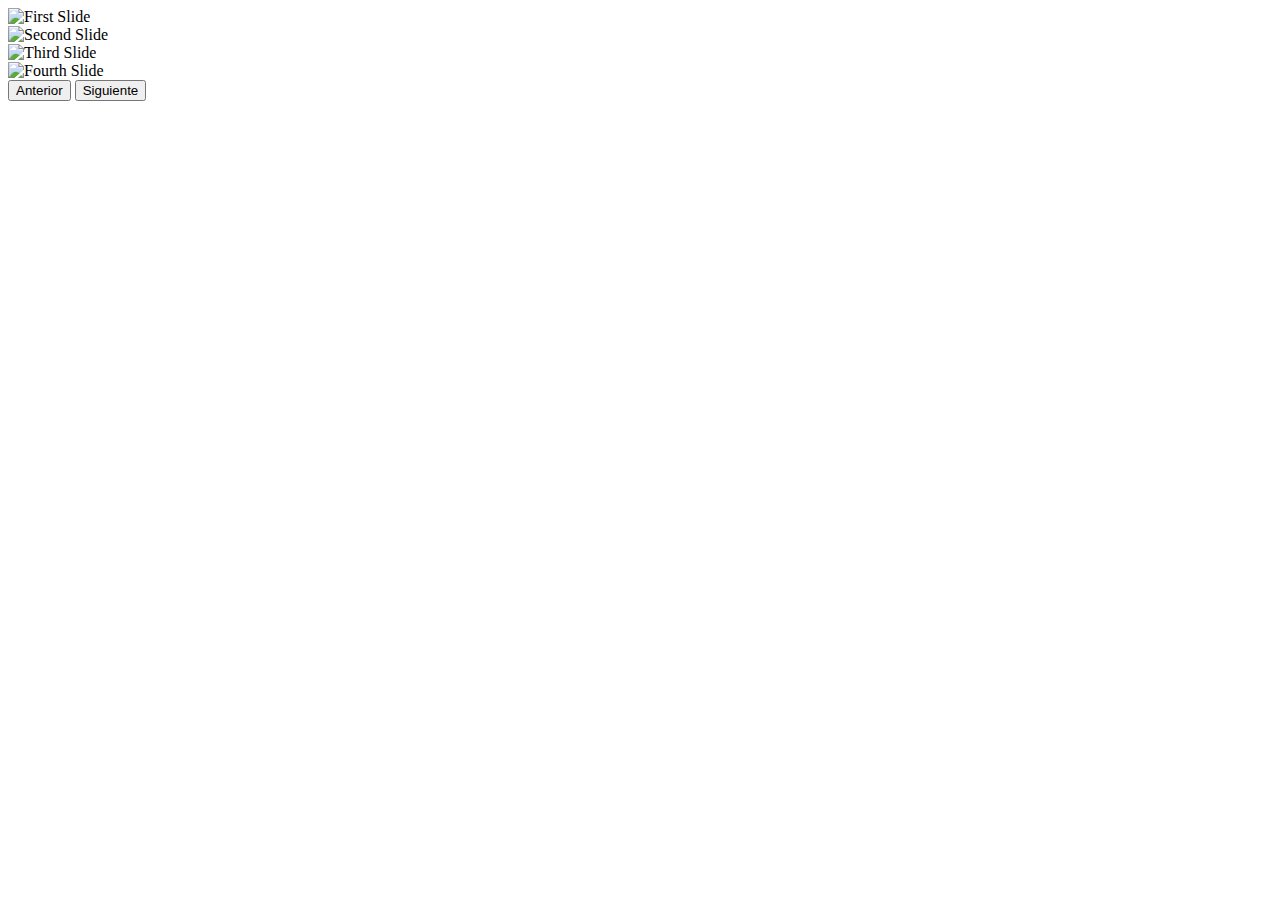
<file: src/main/resources/templates/index.html>
<!DOCTYPE html>
<html lang="en" xmlns:th="http://thymeleaf.org">

<head th:replace="layout :: head" th:with="titulo='Home - Cassa Angolo"></head>

<body class="color-fondo">


    <nav th:replace="layout :: navbar"></nav>


    <!--<img th:src="@{/img/cassangolo.jpeg}" class="img-fluid"alt="cassa angolo foto"/>-->




    <div id="carouselExample" class="carousel slide">
        <div class="carousel-inner">
            <div class="carousel-item active">
                <img th:src="@{/img/first-slide.jpeg}" class="d-block w-100" alt="First Slide">
            </div>
            <div class="carousel-item">
                <img th:src="@{/img/fourth-slide.jpeg}" class="d-block w-100" alt="Second Slide">
            </div>
            <div class="carousel-item">
                <img th:src="@{/img/second-slide.jpeg}" class="d-block w-100" alt="Third Slide">
            </div>
            <div class="carousel-item">
                <img th:src="@{/img/third-slide.jpeg}" class="d-block w-100" alt="Fourth Slide">
            </div>
        </div>
        <button class="carousel-control-prev" type="button" data-bs-target="#carouselExample" data-bs-slide="prev">
            <span class="carousel-control-prev-icon" aria-hidden="true"></span>
            <span class="visually-hidden">Anterior</span>
        </button>
        <button class="carousel-control-next" type="button" data-bs-target="#carouselExample" data-bs-slide="next">
            <span class="carousel-control-next-icon" aria-hidden="true"></span>
            <span class="visually-hidden">Siguiente</span>
        </button>
    </div>




    <br>


    <!-- Footer -->
    <footer th:replace="layout :: footer"></footer>

    <!-- Scripts -->
    <div th:replace="layout :: scripts"></div>
</body>

</html>
</file>
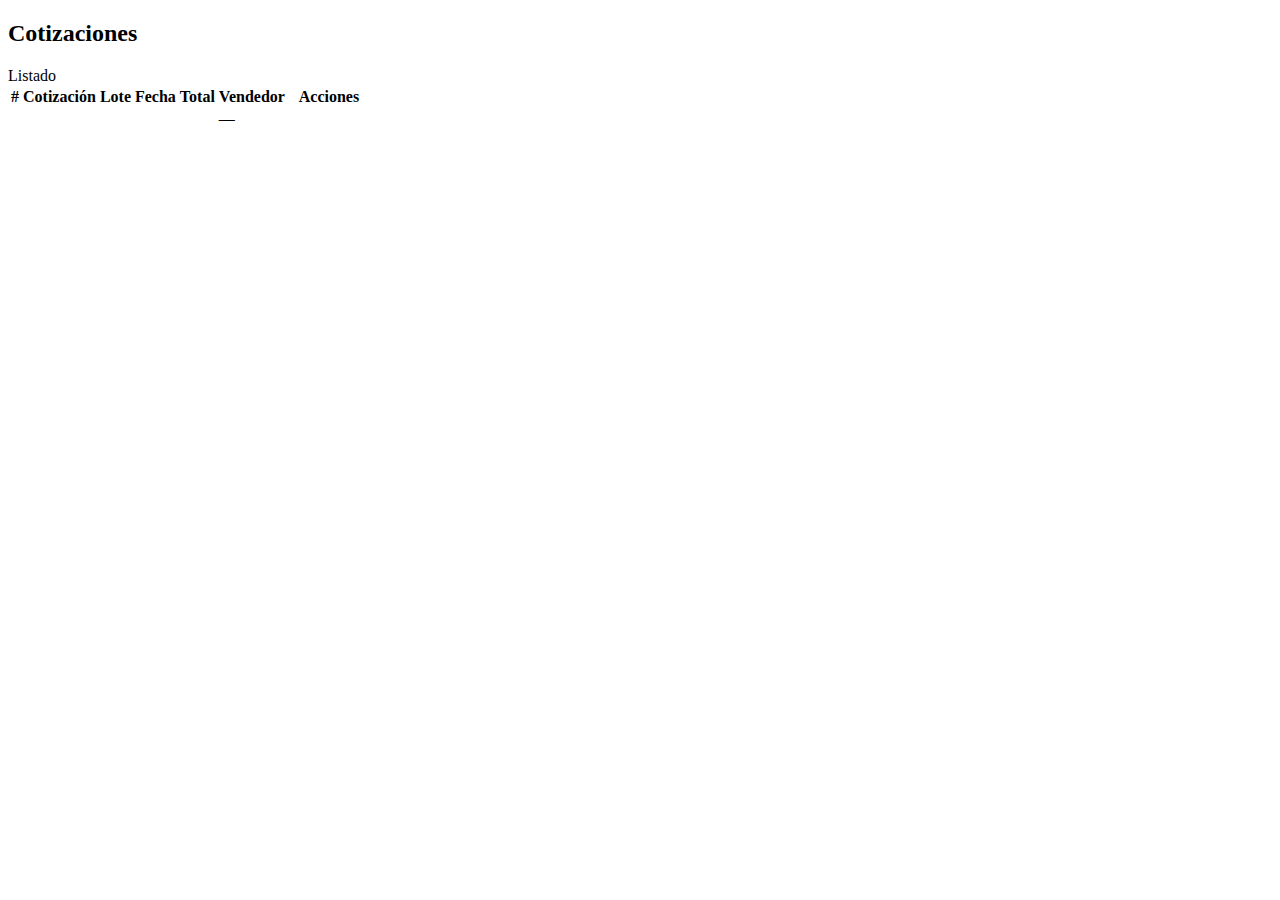
<file: src/main/resources/templates/cotizaciones.html>
<!DOCTYPE html>
<html lang="es">

<head th:replace="layout :: head" th:with="titulo='Cotizaciones'"></head>

<body class="color-fondo">

    <nav th:replace="layout :: navbar"></nav>

    <div class="container mt-4">

        <h2 class="mb-4">Cotizaciones</h2>

        <div class="card">
            <div class="card-header bg-dark text-white">Listado</div>

            <div class="card-body p-0">
                <table class="table table-striped table-hover mb-0">
                    <thead class="table-dark">
                        <tr>
                            <th># Cotización</th>
                            <th>Lote</th>
                            <th>Fecha</th>
                            <th>Total</th>
                            <th>Vendedor</th>
                            <th class="text-center" style="width: 80px;">Acciones</th>
                        </tr>
                    </thead>

                    <tbody>
                        <tr th:each="c : ${cotizaciones}">
                            <td th:text="${c.numeroCotizacion}"></td>

                            <!-- Lote en formato: Etapa-Mz-Lote -->
                            <td th:text="${c.lote.etapa + '-' + c.lote.manzana + '-' + c.lote.numero}"></td>

                            <td th:text="${#temporals.format(c.fecha, 'dd/MM/yyyy HH:mm')}"></td>


                            <td th:text="${c.precioTotal}"></td>

                            <!-- Añadido: vendedor tolerante a null -->
                            <td>
                                <span th:if="${c.vendedor != null}" th:text="${c.vendedor.username}"></span>
                                <span th:unless="${c.vendedor != null}">—</span>
                            </td>



                            <!-- Botón PDF con ícono -->
                            <td class="text-center">
                                <a class="btn btn-danger btn-sm" title="Descargar PDF"
                                    th:href="@{/cotizaciones/pdf/{id}(id=${c.id})}">
                                    <i class="bi bi-filetype-pdf"></i>
                                </a>
                            </td>
                        </tr>
                    </tbody>

                </table>
            </div>
        </div>

    </div>

    <footer th:replace="layout :: footer"></footer>
    <div th:replace="layout :: scripts"></div>

</body>

</html>
</file>
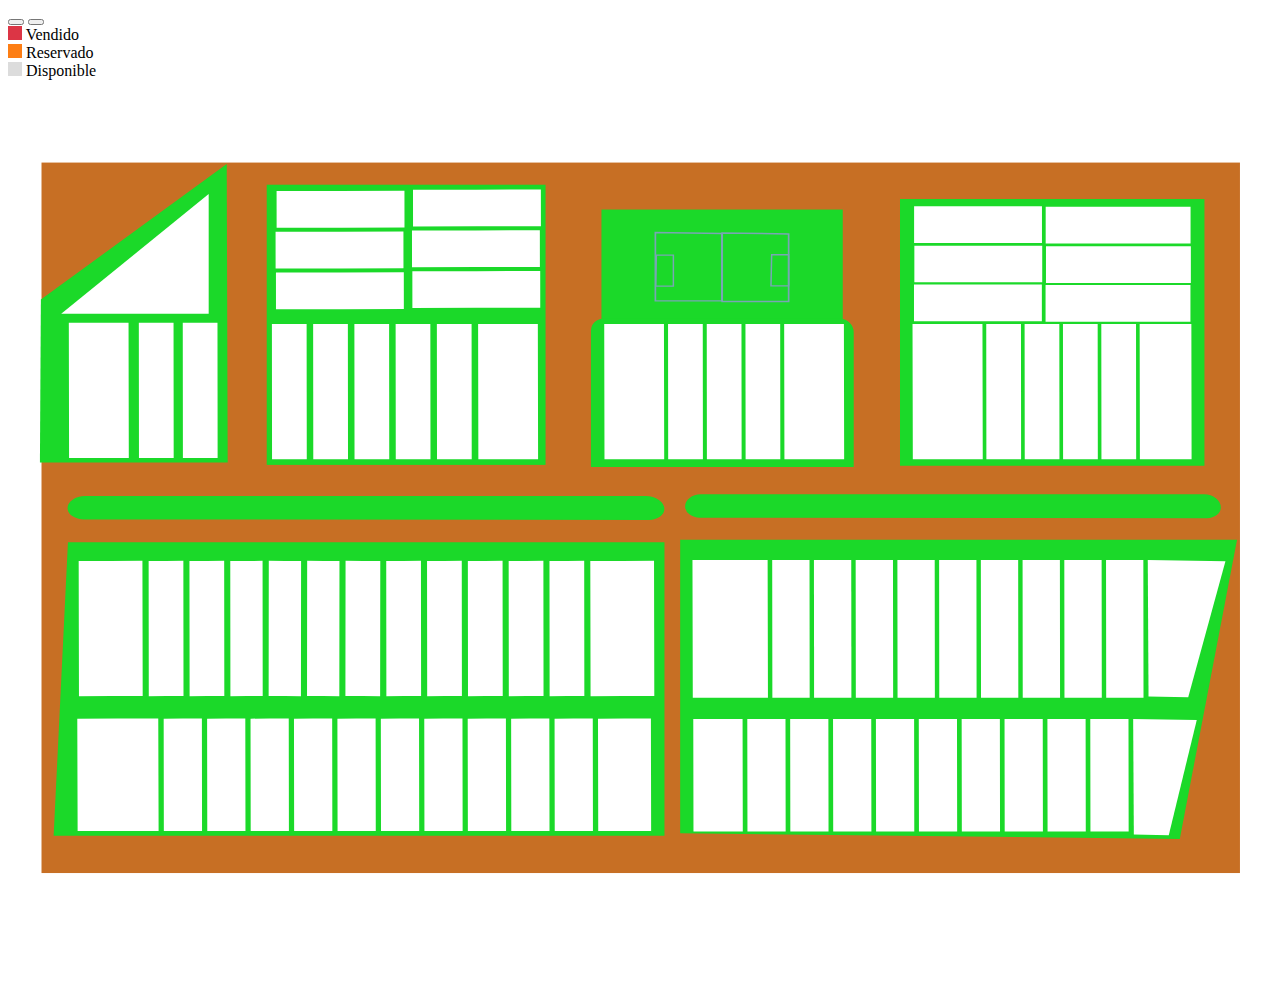
<file: src/main/resources/templates/etapa-2.html>
<!DOCTYPE html>
<html lang="en">

<head th:replace="layout :: head" th:with="titulo='Lotes Etapa II' ">


</head>


<body class="color-fondo">

    <nav th:replace="layout :: navbar"></nav>



    <div class="row">
        <div id="tooltip-lote" class="tooltip-lote"></div>
        <div class="col-7">

            <div class="row">
                <div id="map-controls">
                    <button type="button" class="btn btn-dark btn-zoom" onclick="zoomIn()"><i
                            class="bi bi-zoom-in"></i></button>
                    <button type="button" class="btn btn-dark" onclick="zoomOut()"><i
                            class="bi bi-zoom-out"></i></button>
                </div>
                <div id="leyenda">
                    <div class="d-inline-block small">

                        <div class="d-flex align-items-center mb-1">
                            <span class="me-2"
                                style="width:14px; height:14px; background:#dc3545; display:inline-block;"></span>
                            Vendido
                        </div>

                        <div class="d-flex align-items-center mb-1">
                            <span class="me-2"
                                style="width:14px; height:14px; background:#fd7e14; display:inline-block;"></span>
                            Reservado
                        </div>

                        <div class="d-flex align-items-center">
                            <span class="me-2"
                                style="width:14px; height:14px; background:#dcdcdc; display:inline-block;"></span>
                            Disponible
                        </div>

                    </div>
                </div>

                <div id="map-container" class="p-3 m-2">

                    <!-- Created with Inkscape (http://www.inkscape.org/) -->

                    <svg viewBox="0 0 1122.5197 793.70081" version="1.1" id="svg1" xmlns="http://www.w3.org/2000/svg"
                        xmlns:svg="http://www.w3.org/2000/svg">




                        <defs id="defs1" />

                        <g id="underlayer" style="display:inline" transform="translate(0,-7.6271188)">
                            <rect style="display:inline;fill:#c76f24;fill-opacity:1;stroke-width:0.473761" id="rect2"
                                width="1064.3063" height="630.95239" x="29.761929" y="80.952385" />
                            <rect style="display:inline;fill:#1bd929;fill-opacity:1;stroke-width:1.69879" id="rect1-8-2"
                                width="270.35916" height="236.90477" x="792.17273" y="113.30024" />
                            <rect style="display:inline;fill:#1bd929;fill-opacity:1" id="rect1" width="214.28572"
                                height="103.57143" x="527.03796" y="122.67957" />
                            <path id="rect1-6" style="display:inline;fill:#1bd929"
                                d="M 53.238087,418.09521 H 582.99999 v 260.7143 H 40.526222 Z" />
                            <path id="rect1-6-1"
                                style="display:inline;fill:#1bd929;stroke-dasharray:none"
                                d="M 596.95239,415.80951 H 1091.4842 L 1040.6368,681.60855 596.95239,676.5238 Z" />
                            <path id="rect1-2" style="display:inline;fill:#1bd929"
                                d="M 29.195316,202.58597 194.24778,82.246988 195.09524,347.31962 H 28.347858 Z" />
                            <rect style="display:inline;fill:#1bd929;fill-opacity:1;stroke-width:1.66613" id="rect1-8"
                                width="247.61905" height="248.80952" x="229.76189" y="100.62389" />
                            <path id="rect1-8-1" style="display:inline;fill:#1bd929"
                                d="m 529.22188,242.5238 210.49885,0 a 12.184088,12.184088 45 0 1 12.18409,12.18409 V 374.12078 H 518.57147 V 253.17421 a 10.650408,10.650408 135 0 1 10.65041,-10.65041 z"
                                transform="translate(-0.84745765,-22.881356)" />
                            <path style="fill:#1bd929;fill-opacity:1;stroke-width:1.20629"
                                d="m 67.687327,397.87203 501.601073,0.4619 a 13.566716,9.4232175 0 0 0 13.5847,-9.42321 v -0.28566 A 16.506393,11.465069 0 0 0 566.36671,377.15999 H 68.46011 a 15.566324,10.812112 0 0 0 -15.563855,11.00469 14.528895,10.091531 0 0 0 14.791072,9.70735 z"
                                id="path2" />
                            <path style="display:inline;fill:#1bd929;fill-opacity:1;stroke-width:1.00534"
                                d="m 509.10962,769.01714 348.40384,0.4619 a 9.4232175,9.4232175 135.03798 0 0 9.43571,-9.42321 v -0.28566 A 11.465069,11.465069 45 0 0 855.4841,748.3051 H 509.64638 a 10.812112,10.812112 134.48971 0 0 -10.8104,11.00469 10.091531,10.091531 43.376604 0 0 10.27364,9.70735 z"
                                id="path2-7" transform="matrix(1.2923737,0,0,1,-43.369815,-372.70611)" />
                        </g>
                        <g id="layer1">
                            <path style="fill:#ffffff;fill-opacity:1;stroke-width:0.503372"
                                d="m 804.68815,128.43292 v -16.3062 h 56.77963 56.77963 v 16.3062 16.30621 h -56.77963 -56.77963 z"
                                id="lote-O-10" class="lote" />
                            <path style="fill:#ffffff;fill-opacity:1;stroke-width:0.503372"
                                d="m 804.9105,163.41436 v -16.30621 h 56.77962 56.77963 v 16.30621 16.30619 H 861.69012 804.9105 Z"
                                id="lote-O-11" class="lote" />
                            <path style="fill:#ffffff;fill-opacity:1;stroke-width:0.503372"
                                d="m 804.59201,197.88632 v -16.3062 h 56.77963 56.77962 v 16.3062 16.3062 h -56.77962 -56.77963 z"
                                id="lote-O-12" class="lote" />
                            <path style="fill:#ffffff;fill-opacity:1;stroke-width:0.503372"
                                d="m 884.30954,336.85199 -15.41859,0.0191 -0.0665,-60.0482 -0.0665,-60.04819 15.41858,-0.0191 15.41861,-0.0191 0.0665,60.04819 0.0665,60.04817 z"
                                id="lote-O-2" class="lote" />
                            <path style="fill:#ffffff;fill-opacity:1;stroke-width:0.503372"
                                d="m 918.37141,336.85185 -15.41859,0.019 -0.0665,-60.04819 -0.0665,-60.04819 15.41858,-0.019 15.41861,-0.019 0.0665,60.04819 0.0665,60.04817 z"
                                id="lote-O-3" class="lote" />
                            <path style="fill:#ffffff;fill-opacity:1;stroke-width:0.503372"
                                d="m 952.43327,336.85185 -15.41858,0.0191 -0.0665,-60.0482 -0.0665,-60.0482 15.41859,-0.019 15.41857,-0.0191 0.0665,60.0482 0.0665,60.04818 z"
                                id="lote-O-4" class="lote" />
                            <path style="fill:#ffffff;fill-opacity:1;stroke-width:0.503372"
                                d="m 986.49518,336.85184 -15.41866,0.0191 -0.0665,-60.0482 -0.0665,-60.04818 15.41866,-0.019 15.41862,-0.0191 0.067,60.04819 0.067,60.04818 z"
                                id="lote-O-5" class="lote" />
                            <path style="fill:#ffffff;fill-opacity:1;stroke-width:0.535811"
                                d="m 921.54843,128.88875 v -16.30622 h 64.33415 64.33422 v 16.30622 16.30619 h -64.33422 -64.33415 z"
                                id="lote-O-9" class="lote" />
                            <path style="fill:#ffffff;fill-opacity:1;stroke-width:0.535811"
                                d="m 921.80036,163.87017 v -16.30621 h 64.33422 64.33412 v 16.30621 16.3062 h -64.33412 -64.33422 z"
                                id="lote-O-8" class="lote" />
                            <path style="fill:#ffffff;fill-opacity:1;stroke-width:0.535811"
                                d="m 921.4395,198.34213 v -16.3062 h 64.33418 64.33422 v 16.3062 16.3062 H 985.77368 921.4395 Z"
                                id="lote-O-7" class="lote" />
                            <path style="fill:#ffffff;fill-opacity:1;stroke-width:0.614284"
                                d="m 1028.1644,336.85185 -22.9616,0.0191 -0.099,-60.04821 -0.099,-60.04819 22.9616,-0.019 22.9618,-0.0191 0.099,60.0482 0.099,60.04818 z"
                                id="lote-O-6" class="lote" />
                            <path style="fill:#ffffff;fill-opacity:1;stroke-width:0.714406"
                                d="m 834.60937,336.85185 -31.05685,0.0191 -0.13383,-60.0482 -0.13386,-60.0482 31.05686,-0.019 31.05686,-0.0191 0.13385,60.0482 0.13386,60.04818 z"
                                id="lote-O-1" class="lote" />
                            <path style="fill:#ffffff;fill-opacity:1;stroke-width:0.526689"
                                d="m 917.73967,548.61626 -16.56903,0.0194 -0.0715,-61.1758 -0.0715,-61.17579 16.56904,-0.0194 16.56905,-0.0195 0.0715,61.1758 0.0715,61.17578 z"
                                id="lote-LL-29" class="lote" />
                            <path style="fill:#ffffff;fill-opacity:1;stroke-width:0.526689"
                                d="m 954.79855,548.61625 -16.56902,0.0194 -0.0714,-61.1758 -0.0715,-61.17578 16.56905,-0.0195 16.56899,-0.0194 0.0716,61.1758 0.0716,61.17577 z"
                                id="lote-LL-28" class="lote" />
                            <path style="fill:#ffffff;fill-opacity:1;stroke-width:0.526689"
                                d="m 991.85778,548.61625 -16.5691,0.0194 -0.0714,-61.1758 -0.0715,-61.17578 16.5691,-0.0195 16.56902,-0.0194 0.072,61.1758 0.072,61.17577 z"
                                id="lote-LL-27" class="lote" />
                            <path style="fill:#ffffff;fill-opacity:1;stroke-width:0.526689"
                                d="m 806.56278,548.61625 -16.56904,0.0194 -0.0715,-61.17579 -0.0715,-61.17579 16.56904,-0.0195 16.56905,-0.0194 0.0715,61.1758 0.0715,61.17576 z"
                                id="lote-LL-32" class="lote" />
                            <path style="fill:#ffffff;fill-opacity:1;stroke-width:0.526689"
                                d="m 843.62179,548.61625 -16.56905,0.0194 -0.0715,-61.17579 -0.0715,-61.17579 16.56906,-0.0195 16.56903,-0.0194 0.0715,61.17578 0.0715,61.17578 z"
                                id="lote-LL-31" class="lote" />
                            <path style="fill:#ffffff;fill-opacity:1;stroke-width:0.526689"
                                d="m 880.68076,548.61614 -16.56902,0.0194 -0.0715,-61.1758 -0.0715,-61.17577 16.56906,-0.0195 16.56903,-0.0193 0.0714,61.1758 0.0715,61.17577 z"
                                id="lote-LL-30" class="lote" />
                            <path style="fill:#ffffff;fill-opacity:1;stroke-width:0.526689"
                                d="m 695.38567,548.61614 -16.56902,0.0194 -0.0715,-61.17578 -0.0714,-61.17579 16.56903,-0.0195 16.56905,-0.0193 0.0715,61.17579 0.0715,61.17577 z"
                                id="lote-LL-35" class="lote" />
                            <path style="fill:#ffffff;fill-opacity:1;stroke-width:0.526689"
                                d="m 732.44478,548.61625 -16.56904,0.0194 -0.0715,-61.17579 -0.0715,-61.17579 16.56906,-0.0195 16.56904,-0.0194 0.0715,61.17578 0.0715,61.17579 z"
                                id="lote-LL-34" class="lote" />
                            <path style="fill:#ffffff;fill-opacity:1;stroke-width:0.526689"
                                d="m 769.50378,548.61625 -16.56904,0.0194 -0.0715,-61.1758 -0.0715,-61.17578 16.56903,-0.0195 16.56906,-0.0194 0.0715,61.1758 0.0715,61.17578 z"
                                id="lote-LL-33" class="lote" />
                            <path style="fill:#ffffff;fill-opacity:1;stroke-width:0.747501"
                                d="m 641.52165,548.61614 -33.37415,0.0194 -0.14382,-61.17578 -0.14384,-61.17579 33.37414,-0.0195 33.37417,-0.0193 0.14384,61.17577 0.14385,61.17579 z"
                                id="lote-LL-36" class="lote" />
                            <path style="fill:#ffffff;fill-opacity:1;stroke-width:0.892021"
                                d="m 1012.2058,426.24517 0.6906,121.16798 35.2196,0.69239 33.0687,-120.78183 z"
                                id="lote-LL-26" class="lote" />
                            <path style="fill:#ffffff;fill-opacity:1;stroke-width:0.769865"
                                d="m 999.23028,567.5188 0.608,102.51672 31.00732,0.58582 24.8712,-102.19 z"
                                id="lote-LL-25" class="lote" />
                            <path style="fill:#ffffff;fill-opacity:1;stroke-width:0.481422"
                                d="m 749.81332,667.37148 -16.9652,0.0158 -0.0732,-49.91844 -0.0732,-49.91844 16.96519,-0.0158 16.9652,-0.0158 0.0732,49.91843 0.0732,49.91843 z"
                                id="lote-LL-16" class="lote" />
                            <path style="fill:#ffffff;fill-opacity:1;stroke-width:0.481422"
                                d="m 711.73781,667.37148 -16.9652,0.0158 -0.0732,-49.91844 -0.0732,-49.91844 16.96519,-0.0158 16.9652,-0.0158 0.0732,49.91843 0.0732,49.91843 z"
                                id="lote-LL-15" class="lote" />
                            <path style="fill:#ffffff;fill-opacity:1;stroke-width:0.546898"
                                d="m 630.65836,667.37146 -21.89358,0.0158 -0.0944,-49.91843 -0.0944,-49.91843 21.8936,-0.0158 21.89359,-0.0158 0.0944,49.91843 0.0944,49.91842 z"
                                id="lote-LL-13" class="lote" />
                            <path style="fill:#ffffff;fill-opacity:1;stroke-width:0.481422"
                                d="m 787.88882,667.37147 -16.96519,0.0158 -0.0732,-49.91844 -0.0732,-49.91843 16.96519,-0.0158 16.96519,-0.0158 0.0732,49.91842 0.0732,49.91843 z"
                                id="lote-LL-17" class="lote" />
                            <path style="fill:#ffffff;fill-opacity:1;stroke-width:0.481422"
                                d="m 825.96431,667.37148 -16.96518,0.0158 -0.0732,-49.91844 -0.0732,-49.91844 16.96521,-0.0158 16.96517,-0.0158 0.0732,49.91843 0.0732,49.91842 z"
                                id="lote-LL-18" class="lote" />
                            <path style="fill:#ffffff;fill-opacity:1;stroke-width:0.481422"
                                d="m 864.03984,667.37147 -16.9652,0.0158 -0.0732,-49.91844 -0.0732,-49.91843 16.96518,-0.0158 16.9652,-0.0158 0.0732,49.91843 0.0732,49.91842 z"
                                id="lote-LL-20" class="lote" />
                            <path style="fill:#ffffff;fill-opacity:1;stroke-width:0.481422"
                                d="m 902.11531,667.37147 -16.96517,0.0158 -0.0732,-49.91844 -0.0732,-49.91843 16.96519,-0.0158 16.96519,-0.0158 0.0732,49.91843 0.0732,49.91842 z"
                                id="lote-LL-22" class="lote" />
                            <path style="fill:#ffffff;fill-opacity:1;stroke-width:0.481422"
                                d="m 940.19083,667.37148 -16.96519,0.0158 -0.0732,-49.91844 -0.0732,-49.91844 16.96519,-0.0158 16.96519,-0.0158 0.0732,49.91843 0.0732,49.91843 z"
                                id="lote-LL-23" class="lote" />
                            <path style="fill:#ffffff;fill-opacity:1;stroke-width:0.481422"
                                d="m 978.26634,667.37147 -16.96519,0.0158 -0.0732,-49.91844 -0.0732,-49.91843 16.96519,-0.0158 16.96524,-0.0158 0.073,49.91843 0.073,49.91843 z"
                                id="lote-LL-24" class="lote" />
                            <path style="fill:#ffffff;fill-opacity:1;stroke-width:0.660193"
                                d="m 556.24512,336.85185 -26.5222,0.0192 -0.11429,-60.04819 -0.11431,-60.04819 26.5222,-0.019 26.52219,-0.0191 0.11432,60.04819 0.11431,60.04818 z"
                                id="lote-N-1" class="lote" />
                            <path style="fill:#ffffff;fill-opacity:1;stroke-width:0.503372"
                                d="m 601.72425,336.85199 -15.4186,0.0191 -0.0665,-60.04819 -0.0665,-60.0482 15.41859,-0.0191 15.41859,-0.0191 0.0665,60.0482 0.0665,60.04818 z"
                                id="lote-N-2" class="lote" />
                            <path style="fill:#ffffff;fill-opacity:1;stroke-width:0.503372"
                                d="m 636.09973,336.85186 -15.41858,0.019 -0.0665,-60.04817 -0.0665,-60.04821 15.41859,-0.019 15.4186,-0.019 0.0665,60.04819 0.0665,60.04818 z"
                                id="lote-N-3" class="lote" />
                            <path style="fill:#ffffff;fill-opacity:1;stroke-width:0.503372"
                                d="m 670.47523,336.85198 -15.41859,0.0191 -0.0665,-60.04818 -0.0665,-60.04819 15.41857,-0.0191 15.4186,-0.0191 0.0665,60.0482 0.0665,60.04817 z"
                                id="lote-N-4" class="lote" />
                            <path style="fill:#ffffff;fill-opacity:1;stroke-width:0.660193"
                                d="m 716.04994,336.85186 -26.52219,0.0192 -0.1143,-60.0482 -0.11432,-60.04819 26.52223,-0.019 26.52218,-0.0191 0.11433,60.04819 0.11431,60.04819 z"
                                id="lote-N-5" class="lote" />
                            <path style="fill:#ffffff;fill-opacity:1;stroke-width:0.503371"
                                d="m 472.67166,185.98551 0.018,16.30618 -56.77958,0.0703 -56.77959,0.0703 -0.018,-16.30618 -0.018,-16.30619 56.77958,-0.0703 56.77959,-0.0703 z"
                                id="lote-P-7" class="lote" />
                            <path style="fill:#ffffff;fill-opacity:1;stroke-width:0.503371"
                                d="m 472.34059,149.79327 0.0181,16.30617 -56.77959,0.0703 -56.77959,0.0703 -0.0181,-16.30616 -0.0181,-16.30621 56.77959,-0.0703 56.77958,-0.0703 z"
                                id="lote-P-8" class="lote" />
                            <path style="fill:#ffffff;fill-opacity:1;stroke-width:0.503371"
                                d="m 473.24711,113.60101 0.0181,16.30618 -56.77958,0.0703 -56.77959,0.0703 -0.0181,-16.30616 -0.0181,-16.306196 56.7796,-0.0703 56.77958,-0.0703 z"
                                id="lote-P-9" class="lote" />
                            <path style="fill:#ffffff;fill-opacity:1;stroke-width:0.503371"
                                d="m 351.52739,187.10982 0.018,16.30618 -56.77958,0.0703 -56.77959,0.0703 -0.018,-16.30618 -0.018,-16.30619 56.77958,-0.0703 56.77959,-0.0703 z"
                                id="lote-P-12" class="lote" />
                            <path style="fill:#ffffff;fill-opacity:1;stroke-width:0.503371"
                                d="m 351.19632,150.91759 0.0181,16.30616 -56.77959,0.0703 -56.77959,0.0703 -0.0181,-16.30615 -0.0181,-16.30621 56.77959,-0.0703 56.77958,-0.0703 z"
                                id="lote-P-11" class="lote" />
                            <path style="fill:#ffffff;fill-opacity:1;stroke-width:0.503371"
                                d="m 352.10284,114.72533 0.0181,16.30618 -56.77958,0.0703 -56.77959,0.0703 -0.0181,-16.30616 -0.0181,-16.306196 56.7796,-0.0703 56.77958,-0.0703 z"
                                id="lote-P-10" class="lote" />
                            <path style="fill:#ffffff;fill-opacity:1;stroke-width:0.503372"
                                d="m 286.54193,336.85198 -15.41858,0.019 -0.0665,-60.0482 -0.0665,-60.04818 15.41859,-0.019 15.4186,-0.019 0.0665,60.04817 0.0665,60.0482 z"
                                id="lote-P-2" class="lote" />
                            <path style="fill:#ffffff;fill-opacity:1;stroke-width:0.503372"
                                d="m 323.16722,336.85189 -15.41858,0.0192 -0.0665,-60.04821 -0.0665,-60.04818 15.4186,-0.019 15.41859,-0.0191 0.0665,60.04819 0.0665,60.04819 z"
                                id="lote-P-3" class="lote" />
                            <path style="fill:#ffffff;fill-opacity:1;stroke-width:0.503372"
                                d="m 359.79251,336.85197 -15.41859,0.0191 -0.0665,-60.04818 -0.0665,-60.04819 15.41858,-0.019 15.4186,-0.0191 0.0665,60.04818 0.0665,60.0482 z"
                                id="lote-P-4" class="lote" />
                            <path style="fill:#ffffff;fill-opacity:1;stroke-width:0.503372"
                                d="m 396.41778,336.85197 -15.41858,0.019 -0.0665,-60.04818 -0.0665,-60.04819 15.41858,-0.019 15.4186,-0.019 0.0665,60.04819 0.0665,60.04817 z"
                                id="lote-P-5" class="lote" />
                            <path style="fill:#ffffff;fill-opacity:1;stroke-width:0.503372"
                                d="m 249.91666,336.85197 -15.41858,0.019 -0.0665,-60.04818 -0.0665,-60.04819 15.41858,-0.019 15.4186,-0.019 0.0665,60.04819 0.0665,60.04818 z"
                                id="lote-P-1" class="lote" />
                            <path style="fill:#ffffff;fill-opacity:1;stroke-width:0.660193"
                                d="m 444.24226,336.85197 -26.52219,0.0191 -0.1143,-60.04818 -0.1143,-60.04819 26.52221,-0.019 26.52218,-0.0191 0.11432,60.04817 0.11431,60.04819 z"
                                id="lote-P-6" class="lote" />
                            <path style="fill:#ffffff;fill-opacity:1;stroke-width:0.503372"
                                d="m 140.4495,547.16299 -15.41858,0.019 -0.0665,-60.04818 -0.0665,-60.0482 15.41858,-0.019 15.41859,-0.019 0.0665,60.04818 0.0665,60.0482 z"
                                id="lote-LL-48" class="lote" />
                            <path style="fill:#ffffff;fill-opacity:1;stroke-width:0.503372"
                                d="m 176.69583,547.163 -15.41858,0.0191 -0.0665,-60.04819 -0.0665,-60.0482 15.41859,-0.019 15.4186,-0.0191 0.0665,60.04819 0.0665,60.0482 z"
                                id="lote-LL-47" class="lote" />
                            <path style="fill:#ffffff;fill-opacity:1;stroke-width:0.485495"
                                d="m 211.85729,547.16299 -14.34289,0.0191 -0.0619,-60.04819 -0.0619,-60.04819 14.34288,-0.019 14.3429,-0.0191 0.0619,60.04818 0.0619,60.0482 z"
                                id="lote-LL-46" class="lote" />
                            <path style="fill:#ffffff;fill-opacity:1;stroke-width:0.485495"
                                d="m 245.94303,427.06661 -14.34289,-0.019 -0.0619,60.04819 -0.0619,60.0482 14.34288,0.019 14.3429,0.019 0.0619,-60.04818 0.0619,-60.04819 z"
                                id="lote-LL-45" class="lote" />
                            <path style="fill:#ffffff;fill-opacity:1;stroke-width:0.485495"
                                d="m 280.02876,427.06671 -14.34288,-0.0191 -0.0619,60.04818 -0.0619,60.0482 14.34289,0.019 14.34289,0.0191 0.0619,-60.04818 0.0619,-60.0482 z"
                                id="lote-LL-44" class="lote" />
                            <path style="fill:#ffffff;fill-opacity:1;stroke-width:0.503372"
                                d="m 315.19941,427.06671 -15.41859,-0.0191 -0.0665,60.04819 -0.0665,60.0482 15.4186,0.019 15.41858,0.0191 0.0665,-60.04818 0.0665,-60.04821 z"
                                id="lote-LL-43" class="lote" />
                            <path style="fill:#ffffff;fill-opacity:1;stroke-width:0.503372"
                                d="m 351.44575,547.163 -15.41858,0.019 -0.0665,-60.04819 -0.0665,-60.0482 15.41858,-0.019 15.4186,-0.019 0.0665,60.04818 0.0665,60.04819 z"
                                id="lote-LL-42" class="lote" />
                            <path style="fill:#ffffff;fill-opacity:1;stroke-width:0.503372"
                                d="m 387.6921,547.16299 -15.41859,0.0191 -0.0665,-60.04818 -0.0665,-60.0482 15.4186,-0.019 15.41858,-0.0191 0.0665,60.04818 0.0665,60.0482 z"
                                id="lote-LL-41" class="lote" />
                            <path style="fill:#ffffff;fill-opacity:1;stroke-width:0.503372"
                                d="m 423.93844,547.163 -15.41859,0.0191 -0.0665,-60.04819 -0.0665,-60.0482 15.4186,-0.019 15.41858,-0.0191 0.0665,60.04818 0.0665,60.04821 z"
                                id="lote-LL-40" class="lote" />
                            <path style="fill:#ffffff;fill-opacity:1;stroke-width:0.503372"
                                d="m 496.43112,547.163 -15.41859,0.0191 -0.0665,-60.04819 -0.0665,-60.0482 15.4186,-0.019 15.41858,-0.0191 0.0665,60.04818 0.0665,60.04821 z"
                                id="lote-LL-38" class="lote" />
                            <path style="fill:#ffffff;fill-opacity:1;stroke-width:0.503372"
                                d="m 460.18478,547.163 -15.41859,0.0191 -0.0665,-60.04819 -0.0665,-60.0482 15.4186,-0.019 15.41858,-0.0191 0.0665,60.04818 0.0665,60.04821 z"
                                id="lote-LL-39" class="lote" />
                            <path style="fill:#ffffff;fill-opacity:1;stroke-width:0.681996"
                                d="m 545.67279,547.16299 -28.30297,0.0191 -0.12197,-60.04818 -0.12198,-60.0482 28.30299,-0.019 28.30297,-0.0191 0.12199,60.04818 0.12198,60.0482 z"
                                id="lote-LL-37" class="lote" />
                            <path style="fill:#ffffff;fill-opacity:1;stroke-width:0.681996"
                                d="m 91.318731,547.16299 -28.302968,0.0191 -0.121971,-60.04818 -0.121981,-60.0482 28.30299,-0.019 28.302979,-0.0191 0.12199,60.04818 0.12199,60.0482 z"
                                id="lote-LL-49" class="lote" />
                            <path style="fill:#ffffff;fill-opacity:1;stroke-width:0.481422"
                                d="m 155.36139,666.97109 -16.9652,0.0158 -0.0732,-49.91843 -0.0732,-49.91845 16.96518,-0.0158 16.9652,-0.0158 0.0732,49.91844 0.0732,49.91844 z"
                                id="lote-LL-2" class="lote" />
                            <path style="fill:#ffffff;fill-opacity:1;stroke-width:0.481422"
                                d="m 193.93308,666.97106 -16.96519,0.0158 -0.0732,-49.91842 -0.0732,-49.91843 16.96519,-0.0158 16.9652,-0.0158 0.0732,49.91842 0.0732,49.91843 z"
                                id="lote-LL-3" class="lote" />
                            <path style="fill:#ffffff;fill-opacity:1;stroke-width:0.481422"
                                d="m 232.50479,666.97109 -16.96518,0.0158 -0.0732,-49.91843 -0.0732,-49.91845 16.9652,-0.0158 16.96518,-0.0158 0.0732,49.91844 0.0732,49.91842 z"
                                id="lote-LL-4" class="lote" />
                            <path style="fill:#ffffff;fill-opacity:1;stroke-width:0.481422"
                                d="m 271.0765,666.97109 -16.96519,0.0158 -0.0732,-49.91843 -0.0732,-49.91845 16.96519,-0.0158 16.96519,-0.0158 0.0732,49.91844 0.0732,49.91844 z"
                                id="lote-LL-5" class="lote" />
                            <path style="fill:#ffffff;fill-opacity:1;stroke-width:0.481422"
                                d="m 309.64821,666.97106 -16.9652,0.0158 -0.0732,-49.91842 -0.0732,-49.91843 16.96517,-0.0158 16.96521,-0.0158 0.0732,49.91843 0.0732,49.91842 z"
                                id="lote-LL-6" class="lote" />
                            <path style="fill:#ffffff;fill-opacity:1;stroke-width:0.481422"
                                d="m 348.21989,666.97105 -16.96518,0.0158 -0.0732,-49.91842 -0.0732,-49.91842 16.96519,-0.0158 16.96519,-0.0158 0.0732,49.91842 0.0732,49.91843 z"
                                id="lote-LL-7" class="lote" />
                            <path style="fill:#ffffff;fill-opacity:1;stroke-width:0.481422"
                                d="m 386.79158,666.97106 -16.96517,0.0158 -0.0732,-49.91842 -0.0732,-49.91843 16.96519,-0.0158 16.96519,-0.0158 0.0732,49.91843 0.0732,49.91842 z"
                                id="lote-LL-8" class="lote" />
                            <path style="fill:#ffffff;fill-opacity:1;stroke-width:0.481422"
                                d="m 425.3633,666.97109 -16.96519,0.0158 -0.0732,-49.91843 -0.0732,-49.91845 16.96519,-0.0158 16.96519,-0.0158 0.0732,49.91844 0.0732,49.91844 z"
                                id="lote-LL-9" class="lote" />
                            <path style="fill:#ffffff;fill-opacity:1;stroke-width:0.481422"
                                d="m 463.93501,666.97106 -16.96519,0.0158 -0.0732,-49.91842 -0.0732,-49.91843 16.9652,-0.0158 16.9652,-0.0158 0.0732,49.91843 0.0732,49.91844 z"
                                id="lote-LL-10" class="lote" />
                            <path style="fill:#ffffff;fill-opacity:1;stroke-width:0.700902"
                                d="m 97.794801,666.97099 -35.960099,0.0158 -0.155179,-49.91843 -0.15519,-49.91845 35.960048,-0.0157 35.960129,-0.0158 0.15516,49.91843 0.1552,49.91843 z"
                                id="lote-LL-1" class="lote" />
                            <path style="fill:#ffffff;fill-opacity:1;stroke-width:0.481422"
                                d="m 502.50673,666.97106 -16.96519,0.0158 -0.0732,-49.91842 -0.0732,-49.91843 16.96519,-0.0158 16.96519,-0.0158 0.0732,49.91842 0.0732,49.91843 z"
                                id="lote-LL-11" class="lote" />
                            <path style="fill:#ffffff;fill-opacity:1;stroke-width:0.566541"
                                d="m 547.66421,666.97106 -23.49466,0.0158 -0.10136,-49.91842 -0.10135,-49.91843 23.49467,-0.0158 23.4947,-0.0158 0.10135,49.91843 0.10135,49.91844 z"
                                id="lote-LL-12" class="lote" />
                            <path style="fill:#ffffff;fill-opacity:1;stroke-width:0.481422"
                                d="m 673.66229,667.37148 -16.9652,0.0158 -0.0732,-49.91844 -0.0732,-49.91844 16.96519,-0.0158 16.9652,-0.0158 0.0732,49.91843 0.0732,49.91843 z"
                                id="lote-LL-14" class="lote" />
                            <path style="fill:#ffffff;fill-opacity:1;stroke-width:0.660193"
                                d="m 80.758592,335.66141 -26.522202,0.0192 -0.11429,-60.04819 -0.11431,-60.04819 26.522202,-0.019 26.522188,-0.0191 0.11432,60.04819 0.11431,60.04818 z"
                                id="lote-L-1" class="lote" />
                            <path style="fill:#ffffff;fill-opacity:1;stroke-width:0.503372"
                                d="m 170.75176,335.66151 -15.41858,0.019 -0.0665,-60.0482 -0.0665,-60.04818 15.41859,-0.019 15.4186,-0.019 0.0665,60.04817 0.0665,60.0482 z"
                                id="lote-L-3" class="lote" />
                            <path style="fill:#ffffff;fill-opacity:1;stroke-width:0.503372"
                                d="m 131.73071,335.6615 -15.41858,0.019 -0.0665,-60.04818 -0.0665,-60.04819 15.41858,-0.019 15.4186,-0.019 0.0665,60.04819 0.0665,60.04818 z"
                                id="lote-L-2" class="lote" />
                            <path style="fill:#ffffff;stroke-width:1.191"
                                d="M 47.262582,207.60613 H 178.21496 V 101.25692 Z" id="lote-L-4" class="lote" />
                        </g>
                        <g id="layer2">
                            <g id="g6" transform="matrix(1.328643,0,0,1.1485386,-186.34806,121.51759)">
                                <g id="g5">
                                    <path
                                        style="fill:url(#linearGradient4);fill-opacity:0;stroke:#79a5b4;stroke-width:1.15212;stroke-opacity:1"
                                        d="m 572.96767,12.125536 v 52.858681 h 44.42612 V 12.830319 Z" id="path3" />
                                    <path
                                        style="fill:url(#linearGradient5);fill-opacity:0;stroke:#79a5b4;stroke-width:1.15212;stroke-opacity:1"
                                        d="M 617.61768,12.515172 V 65.373853 H 662.0438 V 13.219955 Z" id="path3-4" />
                                </g>
                                <path style="fill:#b9dade;fill-opacity:0;stroke:#79a5b4;stroke-opacity:1"
                                    d="m 573.63638,29.545455 h 11.36364 v 24.090909 h -11.81818 z" id="path5" />
                                <path style="fill:#b9dade;fill-opacity:0;stroke:#79a5b4;stroke-opacity:1"
                                    d="m 650.69133,29.318181 h 11.36364 V 53.40909 h -11.81818 z" id="path5-1" />
                            </g>

                            <g id="tooltip" visibility="hidden">
                                <rect id="tooltip-bg" fill="white" rx="6" ry="6"></rect>
                                <text id="tooltip-text" font-weight="bold" font-size="20" fill="#111"></text>
                            </g>

                    </svg>

                </div>

            </div>


        </div>

        <div class="col-5">
            <div th:replace="cotizador :: cotizacionForm"></div>
        </div>

    </div>

    <footer th:replace="layout :: footer"></footer>

    <script th:src="@{/js/mapa.js}"></script>
    <script type="module" th:src="@{/js/lotes.js}"></script>

    <script type="module" th:src="@{/js/cotizador.js}"></script>

</body>

</html>
</file>
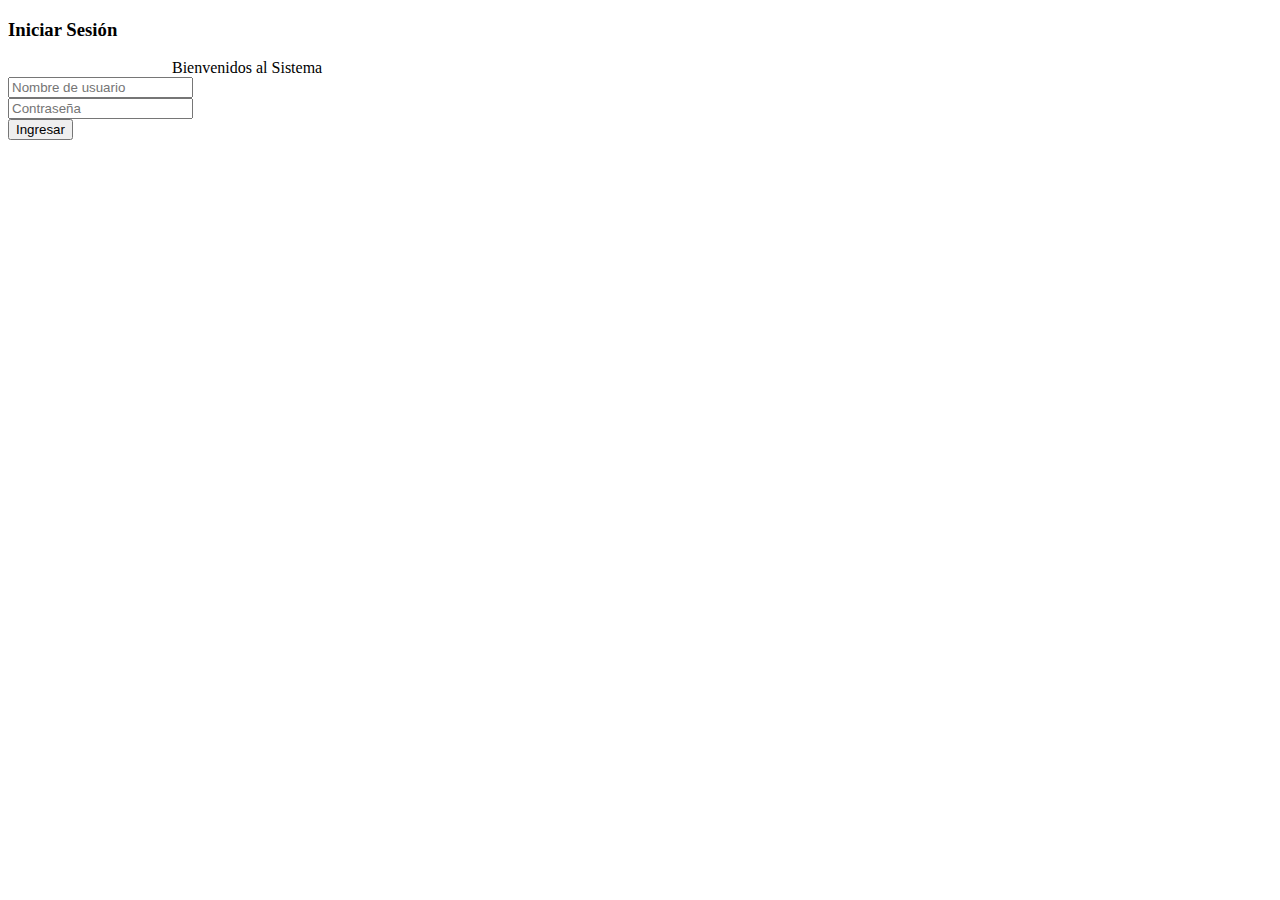
<file: src/main/resources/templates/login.html>
<!DOCTYPE html>
<html lang="en" xmlns:th="http://www.thymeleaf.org">

<head th:replace="layout :: head"></head>

<body class="loginBody">

    <div class="position-absolute 
    start-50 top-50 translate-middle"
    style="width:360px;">
        
            <div class="card bg-secondary bg-opacity-50 text-white">
                <form  th:action="@{/login}" method="post">
                    <div>
                        <h3 class="text-center">Iniciar Sesión</h3>
                        <img th:src="@{/img/user.png}" width="160px">
                        <label>Bienvenidos al Sistema</label>
                    </div>
                    <div>
                        <input type="text" class="form-control mb-3" placeholder="Nombre de usuario"
                        name="username">
                        
                    </div>
                    <div>
                        <input type="password" class="form-control mb-3" placeholder="Contraseña"
                        name="password">
                    </div>
                    <div class="d-grid">
                        <button class="btn btn-primary m-2">Ingresar</button>
                    </div>
                </form>
            </div>
        
    </div>

</body>

</html>
</file>
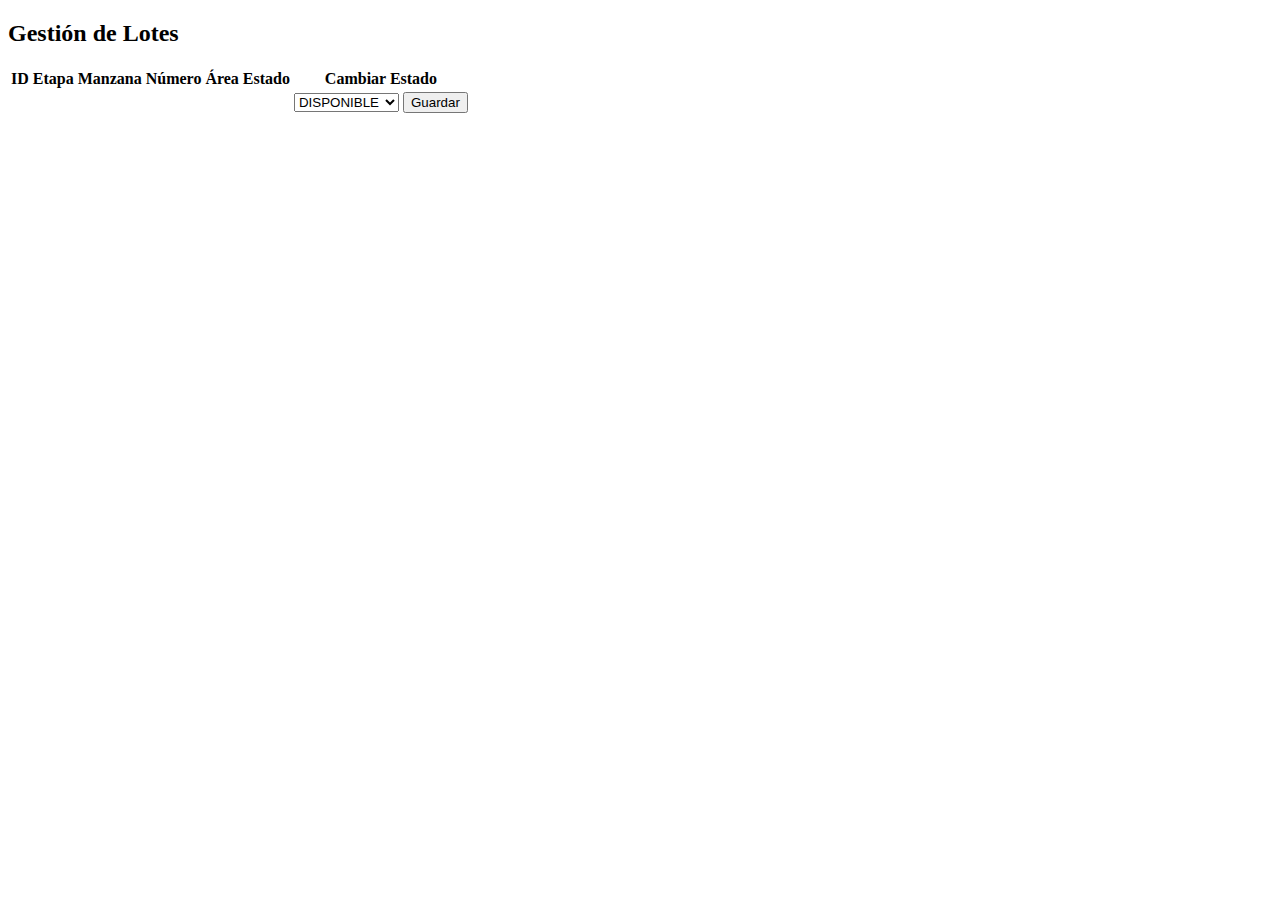
<file: src/main/resources/templates/admin/lotes.html>
<!DOCTYPE html>
<html lang="es">
<head th:replace="layout :: head" th:with="titulo='Gestión de Lotes'"></head>

<body class="color-fondo">

<nav th:replace="layout :: navbar"></nav>

<div class="container mt-4">

    <h2 class="mb-3">Gestión de Lotes</h2>

    <table class="table table-bordered table-striped">
        <thead class="table-dark">
        <tr>
            <th>ID</th>
            <th>Etapa</th>
            <th>Manzana</th>
            <th>Número</th>
            <th>Área</th>
            <th>Estado</th>
            <th>Cambiar Estado</th>
        </tr>
        </thead>

        <tbody>
        <tr th:each="lote : ${lotes}">
            <td th:text="${lote.id}"></td>
            <td th:text="${lote.etapa}"></td>
            <td th:text="${lote.manzana}"></td>
            <td th:text="${lote.numero}"></td>
            <td th:text="${lote.metrosCuadrados} + ' m²'"></td>

            <!-- Estado actual -->
            <td>
                <span class="badge"
                      th:text="${lote.estado}"
                      th:classappend="${lote.estado.equals('DISPONIBLE')} ? ' bg-success' :
                                      (${lote.estado.equals('RESERVADO')} ? ' bg-warning text-dark' :
                                      ' bg-danger')">
                </span>
            </td>

            <!-- Form para actualizar estado -->
            <td>
                <form th:action="@{'/admin/lotes/actualizar-estado/' + ${lote.id}}"
                      method="post"
                      class="d-flex">

                    <select class="form-select form-select-sm me-2" name="estado">
                        <option value="DISPONIBLE"
                                th:selected="${lote.estado.equals('DISPONIBLE')}">
                            DISPONIBLE
                        </option>

                        <option value="RESERVADO"
                                th:selected="${lote.estado.equals('RESERVADO')}">
                            RESERVADO
                        </option>

                        <option value="VENDIDO"
                                th:selected="${lote.estado.equals('VENDIDO')}">
                            VENDIDO
                        </option>
                    </select>

                    <button class="btn btn-primary btn-sm" type="submit">
                        Guardar
                    </button>
                </form>
            </td>
        </tr>
        </tbody>

    </table>

</div>

<footer th:replace="layout :: footer"></footer>
<div th:replace="layout :: scripts"></div>

</body>
</html>
</file>
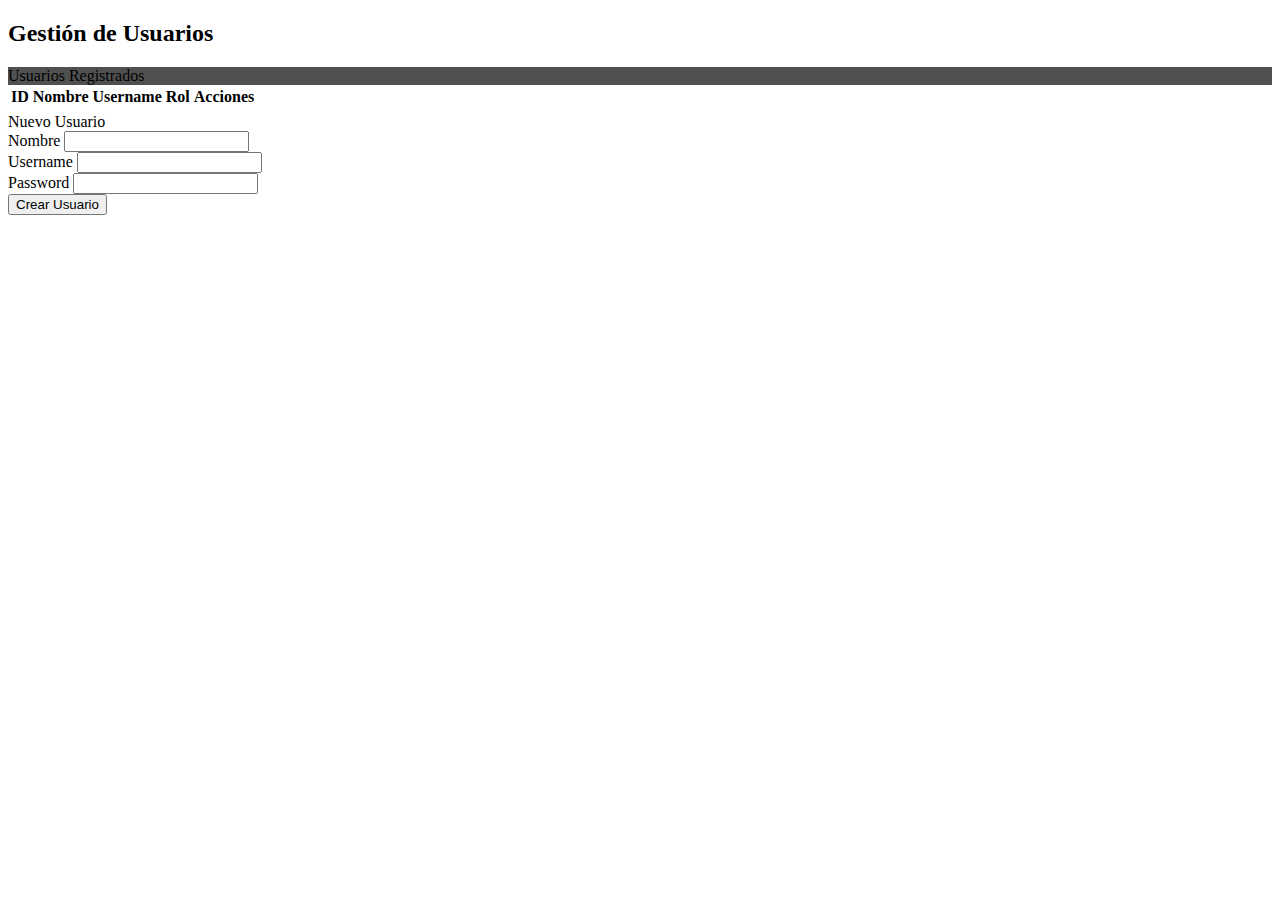
<file: src/main/resources/templates/admin/usuarios.html>
<!DOCTYPE html>
<html lang="es">

<head th:replace="layout :: head" th:with="titulo='Gestión de Usuarios'"></head>


<body class="color-fondo">

    <nav th:replace="layout :: navbar"></nav>

    <div class="container mt-4">

        <h2 class="mb-4">Gestión de Usuarios</h2>

        <div class="row">

            <!-- ===== LISTA DE USUARIOS ===== -->
            <div class="col-md-8 mb-4">
                <div class="card">
                    <div class="card-header text-white" style="background-color: rgb(80, 80, 80);">
                        Usuarios Registrados
                    </div>
                    <div class="card-body p-0">
                        <table class="table table-striped table-hover mb-0">
                            <thead class="table-dark">
                                <tr>
                                    <th>ID</th>
                                    <th>Nombre</th>
                                    <th>Username</th>
                                    <th>Rol</th>
                                    <th style="width: 60px;">Acciones</th>
                                </tr>
                            </thead>
                            <tbody>
                                <tr th:each="u : ${usuarios}">
                                    <td th:text="${u.id}"></td>
                                    <td th:text="${u.nombre}"></td>
                                    <td th:text="${u.username}"></td>
                                    <td th:text="${u.rol.nombre}"></td>

                                    <!-- BOTÓN ELIMINAR -->
                                    <td class="text-center">
                                        <a th:href="@{/admin/usuarios/eliminar/{id}(id=${u.id})}"
                                            class="btn btn-danger btn-sm" title="Eliminar usuario"
                                            onclick="return confirm('¿Eliminar usuario?');">
                                            <i class="bi bi-trash"></i>
                                        </a>
                                    </td>
                                </tr>
                            </tbody>
                        </table>

                    </div>
                </div>
            </div>

            <!-- ===== FORMULARIO CREAR USUARIO ===== -->
            <div class="col-md-4">
                <div class="card">
                    <div class="card-header bg-primary text-white">
                        Nuevo Usuario
                    </div>
                    <div class="card-body">

                        <form th:action="@{/admin/usuarios/guardar}" method="post" th:object="${usuario}">

                            <div class="mb-3">
                                <label class="form-label">Nombre</label>
                                <input type="text" class="form-control" th:field="*{nombre}" required>
                            </div>

                            <div class="mb-3">
                                <label class="form-label">Username</label>
                                <input type="text" class="form-control" th:field="*{username}" required>
                            </div>

                            <div class="mb-3">
                                <label class="form-label">Password</label>
                                <input type="password" class="form-control" th:field="*{password}" required>
                            </div>

                            <button class="btn btn-primary w-100" type="submit">
                                Crear Usuario
                            </button>
                        </form>

                    </div>
                </div>
            </div>

        </div>

    </div>

    <footer th:replace="layout :: footer"></footer>
    <div th:replace="layout :: scripts"></div>

</body>

</html>
</file>
